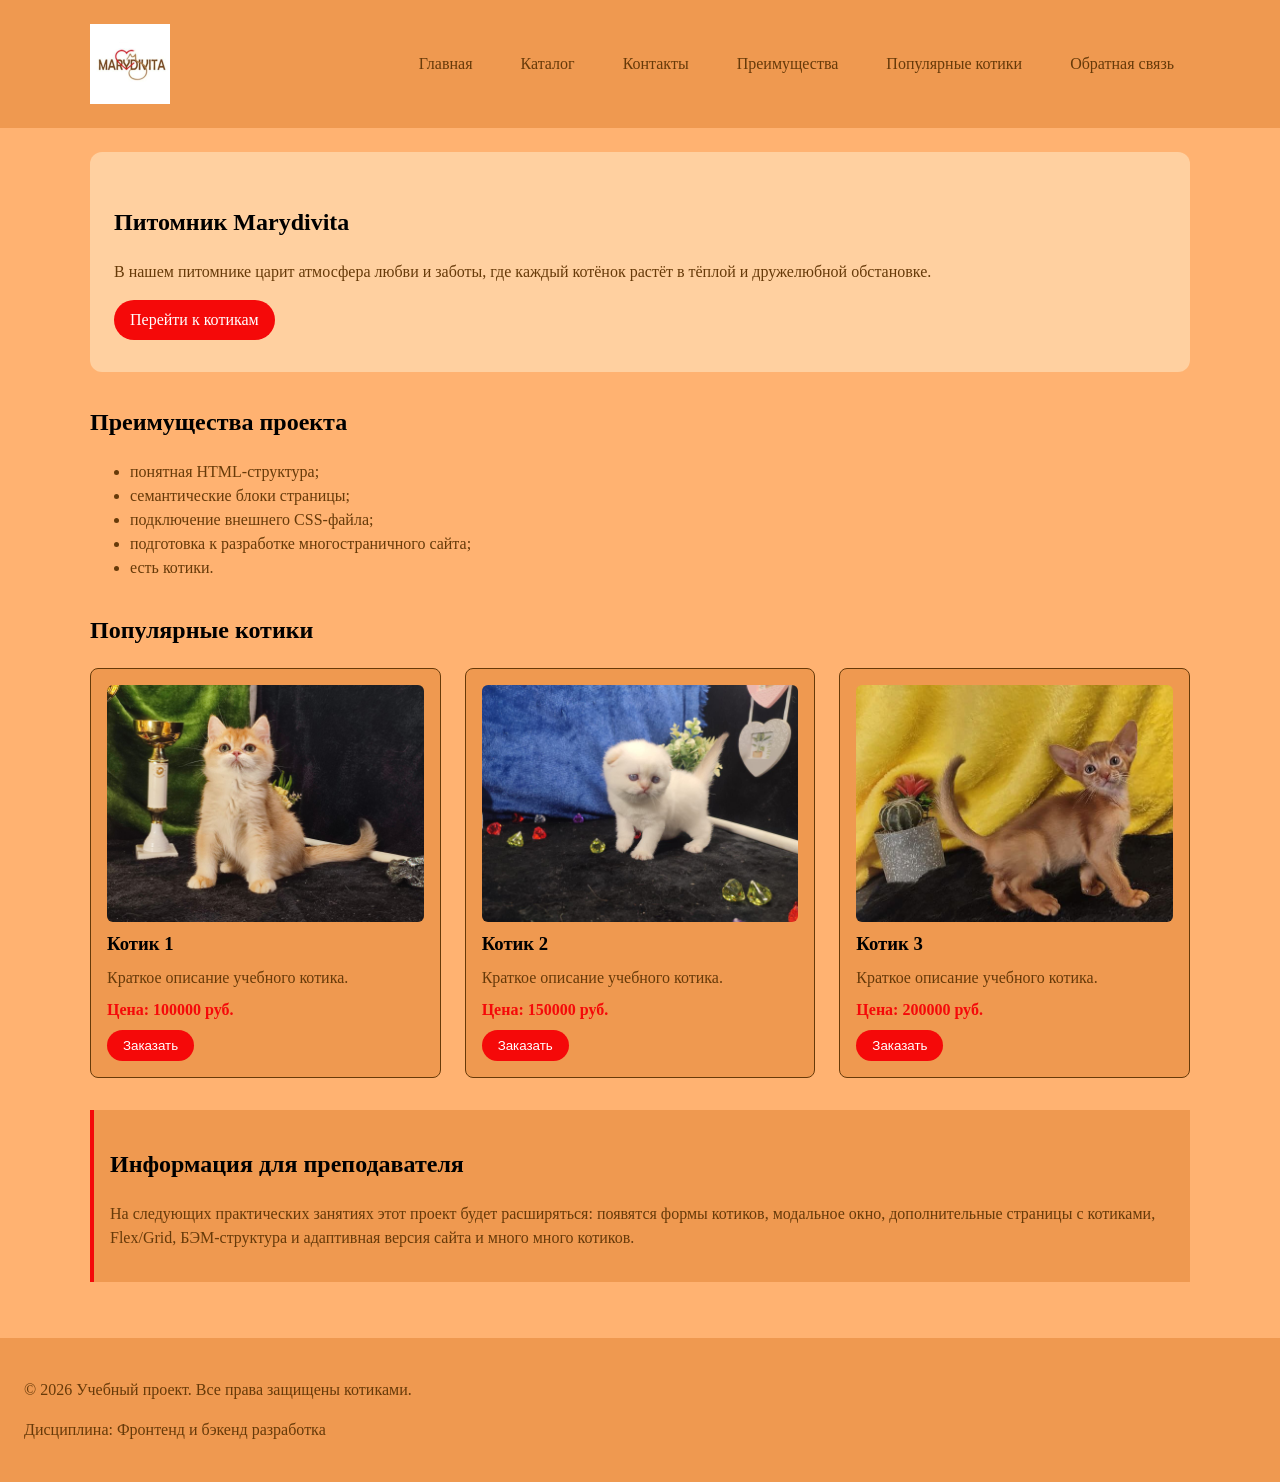
<file: index.html>
<!DOCTYPE html>
<html lang="ru">
<head>
    <meta charset="UTF-8">
    <meta name="viewport" content="width=device-width, initial-scale=1.0">
    <title>Учебный интернет-магазин по моему питомнику</title>
    <link rel="stylesheet" href="css/style.css">
    <script src="js/main.js" defer></script>

    <meta property="og:type" content="website">
    <meta property="og:title" content="Учебный интернет-магазин по моему питомнику">
    <meta property="og:description" content="Учебный frontend-проект интернет-магазина по моему питомнику.">
    <meta property="og:image" content="https://golik-mk-7.github.io/kr1-html-css-shop/images/preview.jpg">
</head>
<body>

    <header>
        <div class="site-header">
            <a class="site-logo" href="index.html">
                <img src="images/logo.jpg" alt="ShopProject" class="site-logo__img">
            </a>
            <nav class="site-nav" aria-label="Основная навигация">
                <ul class="site-nav__list">
                    <li><a href="index.html">Главная</a></li>
                    <li><a href="catalog.html">Каталог</a></li>
                    <li><a href="contacts.html">Контакты</a></li>
                    <li><a href="index.html#advantages">Преимущества</a></li>
                    <li><a href="index.html#popular">Популярные котики</a></li>
                    <li><a href="index.html#contacts">Обратная связь</a></li>
                </ul>
            </nav>
        </div>
    </header>

    <main>

        <section class="hero">
            <h1>Питомник Marydivita</h1>
            <p>
                В нашем питомнике царит атмосфера любви и заботы,
                где каждый котёнок растёт в тёплой и дружелюбной обстановке.
            </p>
            <a class="button" href="#popular">Перейти к котикам</a>
        </section>

        <section class="section" id="advantages">
            <h2>Преимущества проекта</h2>
            <ul class="advantages-list">
                <li>понятная HTML-структура;</li>
                <li>семантические блоки страницы;</li>
                <li>подключение внешнего CSS-файла;</li>
                <li>подготовка к разработке многостраничного сайта;</li>
                <li>есть котики.</li>
            </ul>
        </section>

        <section class="section" id="popular">
            <h2>Популярные котики</h2>

            <div class="products-grid">

                <article class="product-card">
                    <img class="product-card__image" src="images/cat-1.jpg" alt="Товар 1">
                    <h3>Котик 1</h3>
                    <p>Краткое описание учебного котика.</p>
                    <p class="product-card__price">Цена: 100000 руб.</p>
                    <button class="button product-card__button" type="button" data-product="Товар 1">
                        Заказать
                    </button>
                </article>

                <article class="product-card">
                    <img class="product-card__image" src="images/cat-2.jpg" alt="Товар 2">
                    <h3>Котик 2</h3>
                    <p>Краткое описание учебного котика.</p>
                    <p class="product-card__price">Цена: 150000 руб.</p>
                    <button class="button product-card__button" type="button" data-product="Товар 2">
                        Заказать
                    </button>
                </article>

                <article class="product-card">
                    <img class="product-card__image" src="images/cat-3.jpg" alt="Товар 3">
                    <h3>Котик 3</h3>
                    <p>Краткое описание учебного котика.</p>
                    <p class="product-card__price">Цена: 200000 руб.</p>
                    <button class="button product-card__button" type="button" data-product="Товар 3">
                        Заказать
                    </button>
                </article>

            </div>
        </section>

        <aside class="aside-info">
            <h2>Информация для преподавателя</h2>
            <p>
                На следующих практических занятиях этот проект будет расширяться:
                появятся формы котиков, модальное окно, дополнительные страницы с котиками, Flex/Grid,
                БЭМ-структура и адаптивная версия сайта и много много котиков.
            </p>
        </aside>

    </main>

    <footer id="contacts">
        <p>&copy; 2026 Учебный проект. Все права защищены котиками.</p>
        <p>Дисциплина: Фронтенд и бэкенд разработка</p>
    </footer>

    <dialog class="order-dialog" id="order-dialog" aria-labelledby="order-dialog-title">
        <h2 id="order-dialog-title">Оформление заявки</h2>

        <form class="order-form" id="order-form" action="#" method="post" novalidate>

            <input id="selected-product" name="selected-product" type="hidden">

            <div class="form-field">
                <label for="order-name">Имя</label>
                <input id="order-name" name="name" type="text" placeholder="Введите ваше имя" minlength="2" autocomplete="given-name" required>
            </div>

            <div class="form-field">
                <label for="order-email">E-mail</label>
                <input id="order-email" name="email" type="email" placeholder="example@mail.ru" autocomplete="email" required>
            </div>

            <div class="form-field">
                <label for="order-phone">Телефон</label>
                <input id="order-phone" name="phone" type="tel" inputmode="tel" placeholder="+7 (900) 000-00-00" pattern="^\+7 \(\d{3}\) \d{3}-\d{2}-\d{2}$" required>
                <small>Формат: +7 (900) 000-00-00</small>
            </div>

            <div class="form-field">
                <label for="order-date">Дата связи</label>
                <input id="order-date" name="date" type="date">
            </div>

            <div class="form-field">
                <label for="order-topic">Тема заявки</label>
                <select id="order-topic" name="topic" required>
                    <option value="">Выберите тему</option>
                    <option value="product">Заказ товара</option>
                    <option value="consultation">Консультация</option>
                    <option value="delivery">Доставка</option>
                </select>
            </div>

            <div class="form-field">
                <label for="order-comment">Комментарий</label>
                <textarea id="order-comment" name="comment" rows="4" placeholder="Укажите дополнительную информацию"></textarea>
            </div>

            <div class="form-field form-field--checkbox">
                <label>
                    <input id="order-agreement" name="agreement" type="checkbox" required>
                    Я согласен на обработку данных
                </label>
            </div>

            <div class="form-actions">
                <button type="button" id="close-order-dialog">Закрыть</button>
                <button type="submit">Отправить заявку</button>
            </div>

        </form>
    </dialog>

    <p class="success-message" id="success-message" hidden>
        Форма успешно отправлена!
    </p>

</body>
</html>
</file>
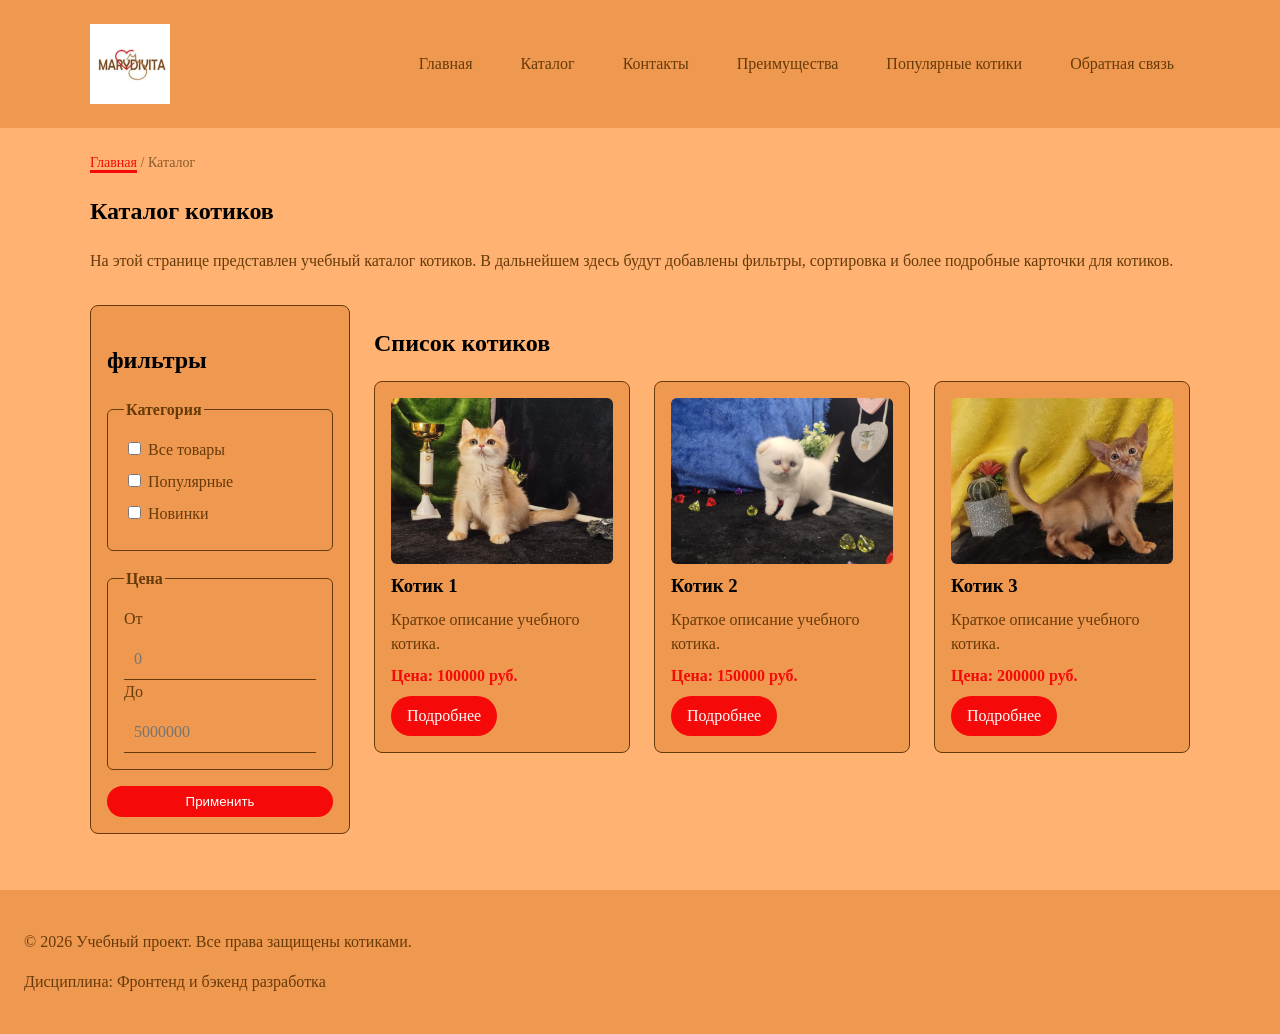
<file: catalog.html>
<!DOCTYPE html>
<html lang="ru">
<head>
    <meta charset="UTF-8">
    <meta name="viewport" content="width=device-width, initial-scale=1.0">
    <meta name="description" content="Каталог товаров учебного интернет-магазина.">
    <title>Каталог товаров – Учебный интернет-магазин моего питомника</title>
    <link rel="stylesheet" href="css/style.css">

    <meta property="og:type" content="website">
    <meta property="og:title" content="Учебный интернет-магазин моего питомника">
    <meta property="og:description" content="Учебный frontend-проект интернет-магазина по моему питомнику.">
    <meta property="og:image" content="https://golik-mk-7.github.io/kr1-html-css-shop/images/preview.jpg">
</head>
<body>

    <header>
        <div class="site-header">
            <a class="site-logo" href="index.html">
                <img src="images/logo.jpg" alt="ShopProject" class="site-logo__img">
            </a>
            <nav class="site-nav" aria-label="Основная навигация">
                <ul class="site-nav__list">
                    <li><a href="index.html">Главная</a></li>
                    <li><a href="catalog.html">Каталог</a></li>
                    <li><a href="contacts.html">Контакты</a></li>
                    <li><a href="index.html#advantages">Преимущества</a></li>
                    <li><a href="index.html#popular">Популярные котики</a></li>
                    <li><a href="index.html#contacts">Обратная связь</a></li>
                </ul>
            </nav>
        </div>
    </header>

    <main>

        <nav class="breadcrumbs" aria-label="Хлебные крошки">
            <a href="index.html">Главная</a>
            <span>Каталог</span>
        </nav>

        <section class="section">
            <h1>Каталог котиков</h1>
            <p>
                На этой странице представлен учебный каталог котиков.
                В дальнейшем здесь будут добавлены фильтры, сортировка и более подробные карточки для котиков.
            </p>
        </section>

        <section class="catalog-layout">

            <aside class="catalog-filters">
                <h2>фильтры</h2>

                <form class="filters-form" action="#" method="get">

                    <fieldset>
                        <legend>Категория</legend>

                        <label>
                            <input type="checkbox" name="category" value="all">
                            Все товары
                        </label>

                        <label>
                            <input type="checkbox" name="category" value="popular">
                            Популярные
                        </label>

                        <label>
                            <input type="checkbox" name="category" value="new">
                            Новинки
                        </label>
                    </fieldset>

                    <fieldset>
                        <legend>Цена</legend>

                        <label for="price-from">От</label>
                        <input id="price-from" name="price-from" type="number" min="0" placeholder="0">

                        <label for="price-to">До</label>
                        <input id="price-to" name="price-to" type="number" min="0" placeholder="5000000">
                    </fieldset>

                    <button class="button" type="submit">Применить</button>

                </form>
            </aside>

            <section class="catalog-products">
                <h2>Список котиков</h2>

                <div class="products-grid">

                    <article class="product-card">
                        <img class="product-card__image" src="images/cat-1.jpg" alt="Товар 1">
                        <h3>Котик 1</h3>
                        <p>Краткое описание учебного котика.</p>
                        <p class="product-card__price">Цена: 100000 руб.</p>
                        <a class="button" href="index.html#popular">Подробнее</a>
                    </article>

                    <article class="product-card">
                        <img class="product-card__image" src="images/cat-2.jpg" alt="Товар 2">
                        <h3>Котик 2</h3>
                        <p>Краткое описание учебного котика.</p>
                        <p class="product-card__price">Цена: 150000 руб.</p>
                        <a class="button" href="index.html#popular">Подробнее</a>
                    </article>

                    <article class="product-card">
                        <img class="product-card__image" src="images/cat-3.jpg" alt="Товар 3">
                        <h3>Котик 3</h3>
                        <p>Краткое описание учебного котика.</p>
                        <p class="product-card__price">Цена: 200000 руб.</p>
                        <a class="button" href="index.html#popular">Подробнее</a>
                    </article>

                </div>
            </section>

        </section>

    </main>

    <footer>
        <p>&copy; 2026 Учебный проект. Все права защищены котиками.</p>
        <p>Дисциплина: Фронтенд и бэкенд разработка</p>
    </footer>

</body>
</html>
</file>
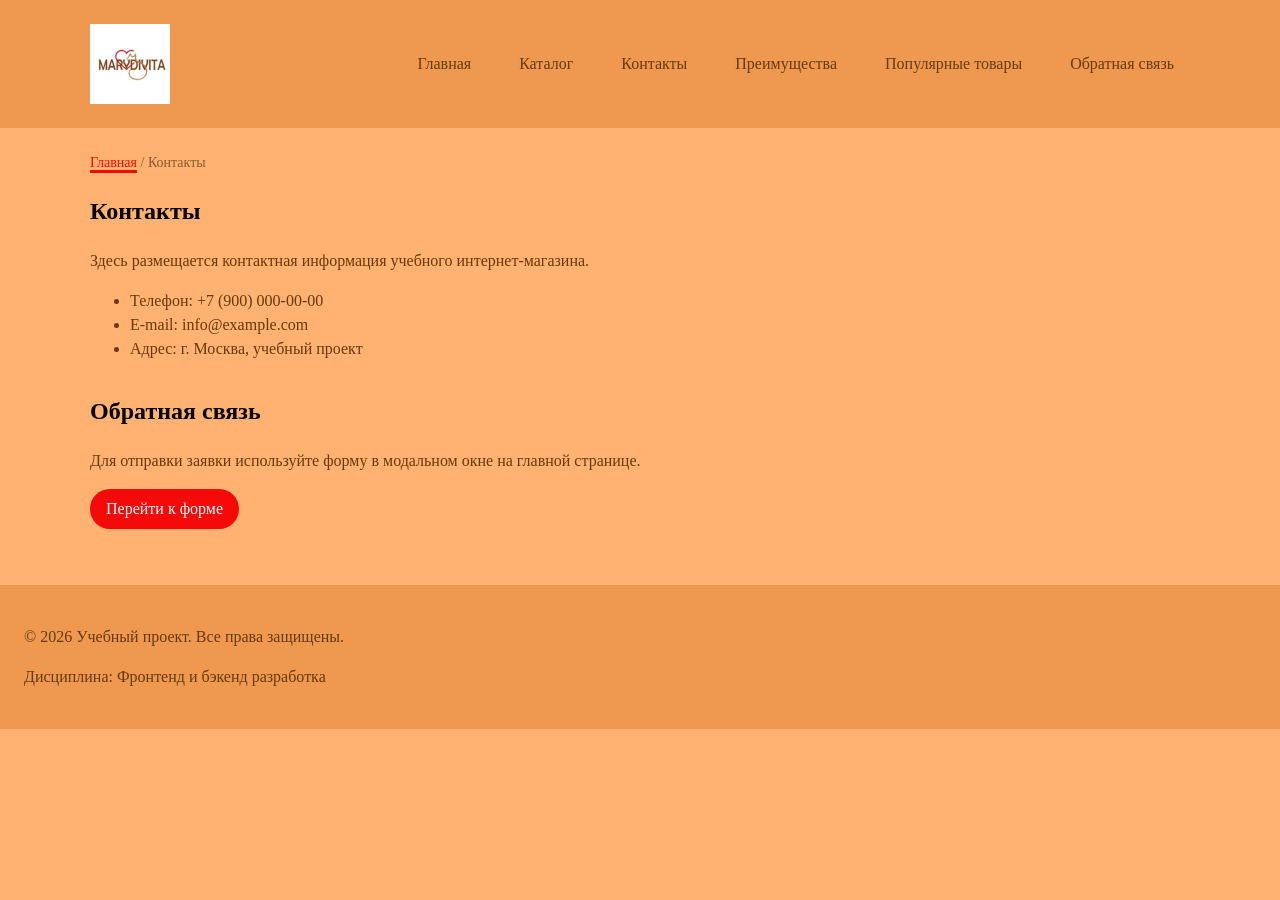
<file: contacts.html>
<!DOCTYPE html>
<html lang="ru">
<head>
    <meta charset="UTF-8">
    <meta name="viewport" content="width=device-width, initial-scale=1.0">
    <meta name="description" content="Контактная информация учебного интернет-магазина.">
    <title>Контакты – Учебный интернет-магазин</title>
    <link rel="stylesheet" href="css/style.css">

    <meta property="og:type" content="website">
    <meta property="og:title" content="Учебный интернет-магазин">
    <meta property="og:description" content="Учебный frontend-проект интернет-магазина.">
    <meta property="og:image" content="https://golik-mk-7.github.io/kr1-html-css-shop/images/preview.jpg">
</head>
<body>

    <header>
        <div class="site-header">
            <a class="site-logo" href="index.html">
                <img src="images/logo.jpg" alt="ShopProject" class="site-logo__img">
            </a>
            <nav class="site-nav" aria-label="Основная навигация">
                <ul class="site-nav__list">
                    <li><a href="index.html">Главная</a></li>
                    <li><a href="catalog.html">Каталог</a></li>
                    <li><a href="contacts.html">Контакты</a></li>
                    <li><a href="index.html#advantages">Преимущества</a></li>
                    <li><a href="index.html#popular">Популярные товары</a></li>
                    <li><a href="index.html#contacts">Обратная связь</a></li>
                </ul>
            </nav>
        </div>
    </header>

    <main>

        <nav class="breadcrumbs" aria-label="Хлебные крошки">
            <a href="index.html">Главная</a>
            <span>Контакты</span>
        </nav>

        <section class="section">
            <h1>Контакты</h1>
            <p>
                Здесь размещается контактная информация учебного интернет-магазина.
            </p>
            <ul>
                <li>Телефон: +7 (900) 000-00-00</li>
                <li>E-mail: info@example.com</li>
                <li>Адрес: г. Москва, учебный проект</li>
            </ul>
        </section>

        <section class="section" id="feedback">
            <h2>Обратная связь</h2>
            <p>
                Для отправки заявки используйте форму в модальном окне на главной странице.
            </p>
            <a class="button" href="index.html#contacts">Перейти к форме</a>
        </section>

    </main>

    <footer>
        <p>&copy; 2026 Учебный проект. Все права защищены.</p>
        <p>Дисциплина: Фронтенд и бэкенд разработка</p>
    </footer>

</body>
</html>
</file>
<file: css/style.css>
/* ===================================
   1. Переменные проекта
   =================================== */

:root {
    /* Цвета из макета Marydivita */
    --color-bg: #ffb271;
    --color-text: #673a09;
    --color-heading: #000000;
    --color-primary: #f50909;
    --color-primary-dark: #c40707;
    --color-muted: #8a5a2b;
    --color-border: #673a09;
    --color-surface: #ef9950;
    --color-surface-accent: #ffd0a0;
    --color-card: #ef9950;
    --color-danger: #b00020;
    --color-success: #168a2f;
    --color-success-bg: #eefaf0;
    --color-white: #ffffff;

    /* Отступы */
    --space-xs: 4px;
    --space-sm: 8px;
    --space-md: 16px;
    --space-lg: 24px;
    --space-xl: 32px;

    /* Скругления */
    --radius-sm: 6px;
    --radius-md: 8px;
    --radius-lg: 12px;

    /* Размеры */
    --container-width: 1100px;
}

/* ===================================
   2. Базовые стили
   =================================== */

* {
    box-sizing: border-box;
}

body {
    margin: 0;
    font-family: Georgia, "Times New Roman", serif;
    line-height: 1.5;
    color: var(--color-text);
    background-color: var(--color-bg);
}

h1,
h2,
h3 {
    color: var(--color-heading);
}

header,
main,
footer {
    padding: var(--space-lg);
}

header {
    background-color: var(--color-surface);
}

footer {
    background-color: var(--color-surface);
}

/* ===================================
   3. Общие элементы интерфейса
   =================================== */

a {
    color: var(--color-primary);
    text-decoration: underline;
    text-decoration-thickness: 3px;
    text-underline-offset: 3px;
}

a:hover {
    color: var(--color-primary-dark);
}

a:focus-visible {
    outline: 2px solid var(--color-primary);
    outline-offset: 3px;
}

.button {
    display: inline-block;
    padding: var(--space-sm) var(--space-md);
    color: var(--color-white);
    background-color: var(--color-primary);
    text-decoration: none;
    border: none;
    border-radius: 999px;
    cursor: pointer;
}

.button:hover {
    background-color: var(--color-primary-dark);
}

.button:focus-visible {
    outline: 2px solid var(--color-primary);
    outline-offset: 3px;
}

.button:disabled {
    opacity: 0.6;
    cursor: not-allowed;
}

/* ===================================
   4. Компоненты страницы
   =================================== */

.site-header {
    max-width: var(--container-width);
    margin: 0 auto;
    display: flex;
    align-items: center;
    justify-content: space-between;
    gap: var(--space-lg);
    flex-wrap: wrap;
}

.site-logo {
    display: inline-flex;
    align-items: center;
}

.site-logo__img {
    display: block;
    height: 80px;
    widtht: 80px;
}

.site-nav__list {
    display: flex;
    flex-wrap: wrap;
    justify-content: center;
    align-items: center;
    gap: var(--space-md);
    padding: 0;
    margin: 0;
    list-style: none;
}

.site-nav__list a {
    display: inline-block;
    padding: var(--space-sm) var(--space-md);
    color: var(--color-text);
    text-decoration: none;
    border-radius: var(--radius-sm);
}

.site-nav__list a:hover {
    color: var(--color-primary);
    background-color: transparent;
    text-decoration: underline;
    text-decoration-thickness: 3px;
}

.hero {
    max-width: var(--container-width);
    margin: 0 auto var(--space-xl);
    padding: var(--space-xl) var(--space-lg);
    background-color: var(--color-surface-accent);
    border-radius: var(--radius-lg);
}

.section {
    max-width: var(--container-width);
    margin: 0 auto var(--space-xl);
}

.section h2 {
    margin-top: 0;
}

.products-grid {
    display: grid;
    grid-template-columns: repeat(3, 1fr);
    gap: var(--space-lg);
}

.product-card {
    display: flex;
    flex-direction: column;
    gap: var(--space-sm);
    margin-bottom: 0;
    padding: var(--space-md);
    border: 1px solid var(--color-text);
    border-radius: var(--radius-md);
    background-color: var(--color-card);
}

.product-card__image {
    display: block;
    width: 100%;
    aspect-ratio: 4 / 3;
    object-fit: cover;
    border-radius: var(--radius-sm);
}

.product-card h3 {
    margin-top: 0;
    margin-bottom: 0;
}

.product-card p {
    margin: 0;
}

.product-card__price {
    color: var(--color-primary);
    font-weight: 700;
}

.product-card .button {
    margin-top: auto;
    align-self: flex-start;
}

.aside-info {
    max-width: var(--container-width);
    margin: 0 auto var(--space-xl);
    padding: var(--space-md);
    border-left: 4px solid var(--color-primary);
    background-color: var(--color-surface);
}

/* ===================================
   5. Форма и модальное окно
   =================================== */

.order-dialog {
    width: min(100% - 32px, 560px);
    padding: var(--space-lg);
    border: none;
    border-radius: var(--radius-lg);
    background-color: var(--color-surface-accent);
    color: var(--color-text);
}

.order-dialog::backdrop {
    background-color: rgba(0, 0, 0, 0.5);
}

.form-field {
    margin-bottom: var(--space-md);
}

.form-field label {
    display: block;
    margin-bottom: var(--space-xs);
}

.form-field input,
.form-field select,
.form-field textarea {
    width: 100%;
    padding: 10px 12px;
    border: none;
    border-bottom: 1px solid var(--color-text);
    border-radius: 0;
    background: transparent;
    color: var(--color-text);
    font: inherit;
}

.form-field input[type="checkbox"] {
    width: auto;
}

.form-field small {
    display: block;
    margin-top: var(--space-xs);
    color: var(--color-muted);
}

.form-field input:hover,
.form-field select:hover,
.form-field textarea:hover {
    border-bottom-color: var(--color-primary);
}

.form-field input:focus-visible,
.form-field select:focus-visible,
.form-field textarea:focus-visible,
.form-actions button:focus-visible {
    outline: 2px solid var(--color-primary);
    outline-offset: 3px;
}

[aria-invalid="true"] {
    border-color: var(--color-danger);
}

.form-actions {
    display: flex;
    gap: var(--space-md);
    margin-top: var(--space-lg);
}

.success-message {
    max-width: var(--container-width);
    margin: var(--space-lg) auto;
    padding: var(--space-md);
    border-left: 4px solid var(--color-success);
    background-color: var(--color-success-bg);
}

/* Хлебные крошки */

.breadcrumbs {
    max-width: var(--container-width);
    margin: 0 auto var(--space-md);
    font-size: 14px;
    color: var(--color-muted);
}

.breadcrumbs a {
    color: var(--color-primary);
}

.breadcrumbs span::before {
    content: " / ";
    color: var(--color-muted);
}

/* Плавная прокрутка и подсветка якорей */

html {
    scroll-behavior: smooth;
}

:target {
    outline: 2px dashed var(--color-primary);
    outline-offset: 4px;
}

/* ===================================
   6. Каталог: фильтры + товары
   =================================== */

.catalog-layout {
    max-width: var(--container-width);
    margin: 0 auto var(--space-xl);
    display: grid;
    grid-template-columns: 260px 1fr;
    grid-template-areas: "filters products";
    gap: var(--space-lg);
}

.catalog-filters {
    grid-area: filters;
    padding: var(--space-md);
    border: 1px solid var(--color-text);
    border-radius: var(--radius-md);
    background-color: var(--color-surface);
}

.catalog-products {
    grid-area: products;
}

/* Форма фильтров */

.filters-form {
    display: grid;
    gap: var(--space-md);
}

.filters-form fieldset {
    margin: 0;
    padding: var(--space-md);
    border: 1px solid var(--color-text);
    border-radius: var(--radius-sm);
}

.filters-form legend {
    font-weight: 700;
}

.filters-form label {
    display: block;
    margin-bottom: var(--space-sm);
}

.filters-form input[type="number"] {
    width: 100%;
    padding: 8px 10px;
    border: none;
    border-bottom: 1px solid var(--color-text);
    border-radius: 0;
    background: transparent;
    color: var(--color-text);
    font: inherit;
}
</file>
